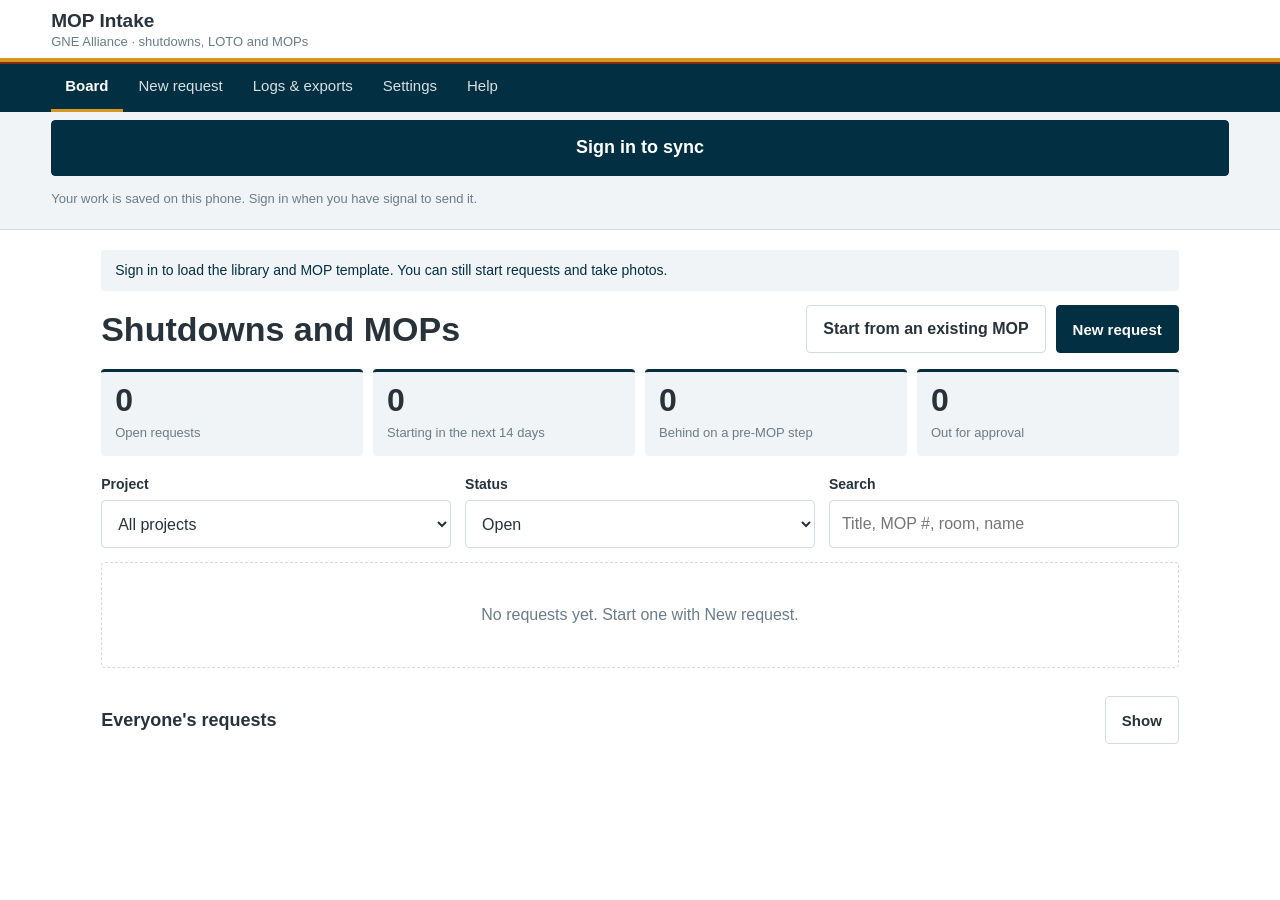
<file: index.html>
<!doctype html>
<html lang="en">
<head>
<meta charset="utf-8">
<meta name="viewport" content="width=device-width,initial-scale=1,viewport-fit=cover">
<meta http-equiv="Content-Security-Policy" content="default-src 'self'; script-src 'self' https://accounts.google.com https://apis.google.com; connect-src 'self' https://www.googleapis.com https://sheets.googleapis.com https://oauth2.googleapis.com https://accounts.google.com https://gne-mop-intake-relay.xl-gne-mop.workers.dev; img-src 'self' blob: data:; frame-src https://accounts.google.com; object-src 'none'; base-uri 'none'; form-action 'none'; worker-src 'self'">
<meta name="theme-color" content="#1F2A44">
<meta name="apple-mobile-web-app-capable" content="yes">
<meta name="apple-mobile-web-app-status-bar-style" content="black-translucent">
<meta name="apple-mobile-web-app-title" content="MOP Intake">
<title>GNE MOP Intake</title>
<link rel="manifest" href="manifest.webmanifest">
<link rel="icon" href="icons/icon-192.png">
<link rel="apple-touch-icon" href="icons/apple-touch-icon.png">
<link rel="stylesheet" href="src/ui/app.css">
<script src="config.js"></script>
<script src="src/vendor-ref/sri.js"></script>
<script src="src/vendor-ref/imp.js"></script>
<script type="module" src="src/main.js"></script>
</head>
<body>
<div id="banners" aria-live="polite"></div>
<header class="top">
  <div class="row"><img class="logo" id="logo" alt="XL Construction" hidden><div class="ttl"><b>MOP Intake</b><span>GNE Alliance · shutdowns, LOTO and MOPs</span></div><div class="who" id="who"></div>
    <span class="hchips"><span class="chip net" id="netchip" hidden>Offline</span><span class="chip" id="waitchip" hidden></span></span></div>
  <div class="rule"></div>
  <nav id="nav"><a href="#board" data-v="board">Board</a><a href="#new" data-v="new">New request</a><a href="#logs" data-v="logs">Logs &amp; exports</a><a href="#settings" data-v="settings">Settings</a><a href="#help" data-v="help">Help</a></nav>
</header>
<div id="syncbar" class="syncbar" aria-live="polite"></div>
<main id="app"><p class="small">Loading…</p></main>
<div id="mk" hidden role="dialog" aria-label="Mark up attachment"><div class="tb" id="mktb"></div><div class="hint" id="mkhint"></div><div class="cv" id="mkcv"><canvas id="mkc"></canvas></div><div class="tb bot" id="mkbar"></div></div>
<noscript>This app needs JavaScript.</noscript>
</body>
</html>
</file>
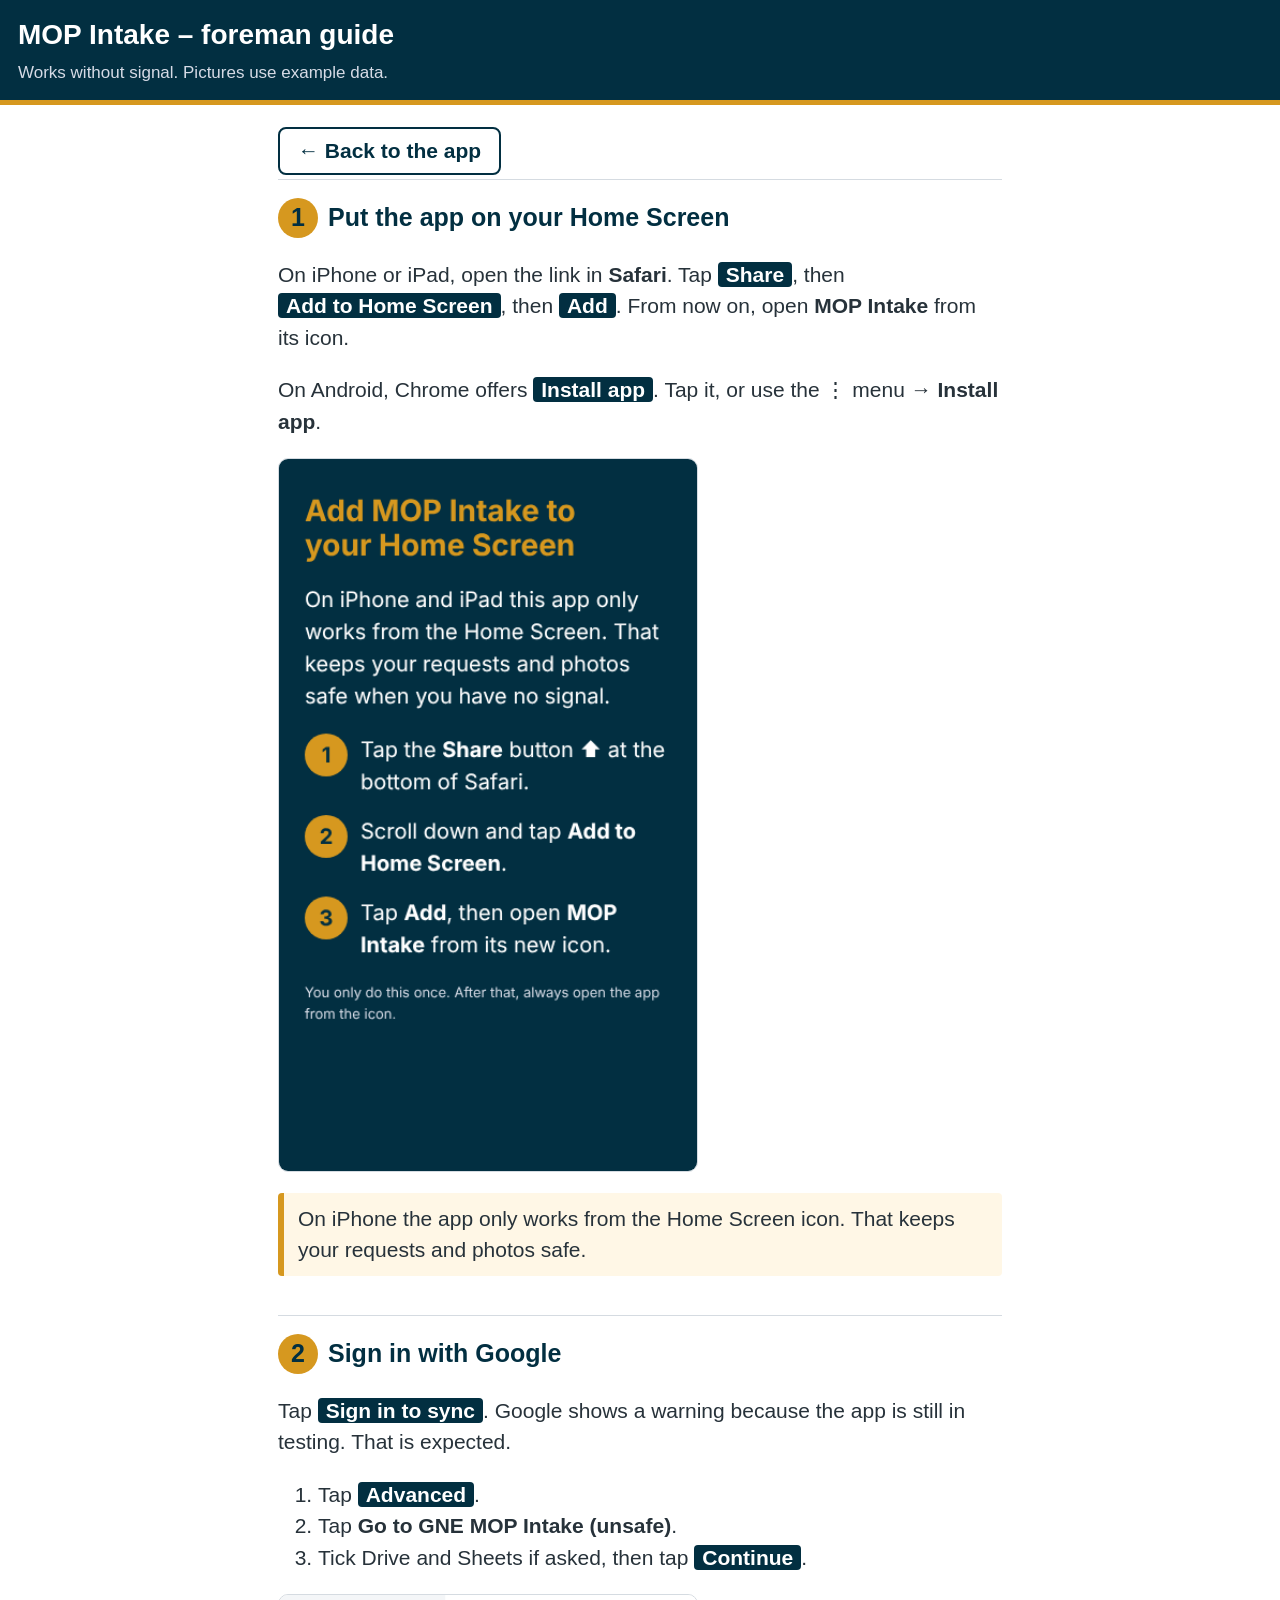
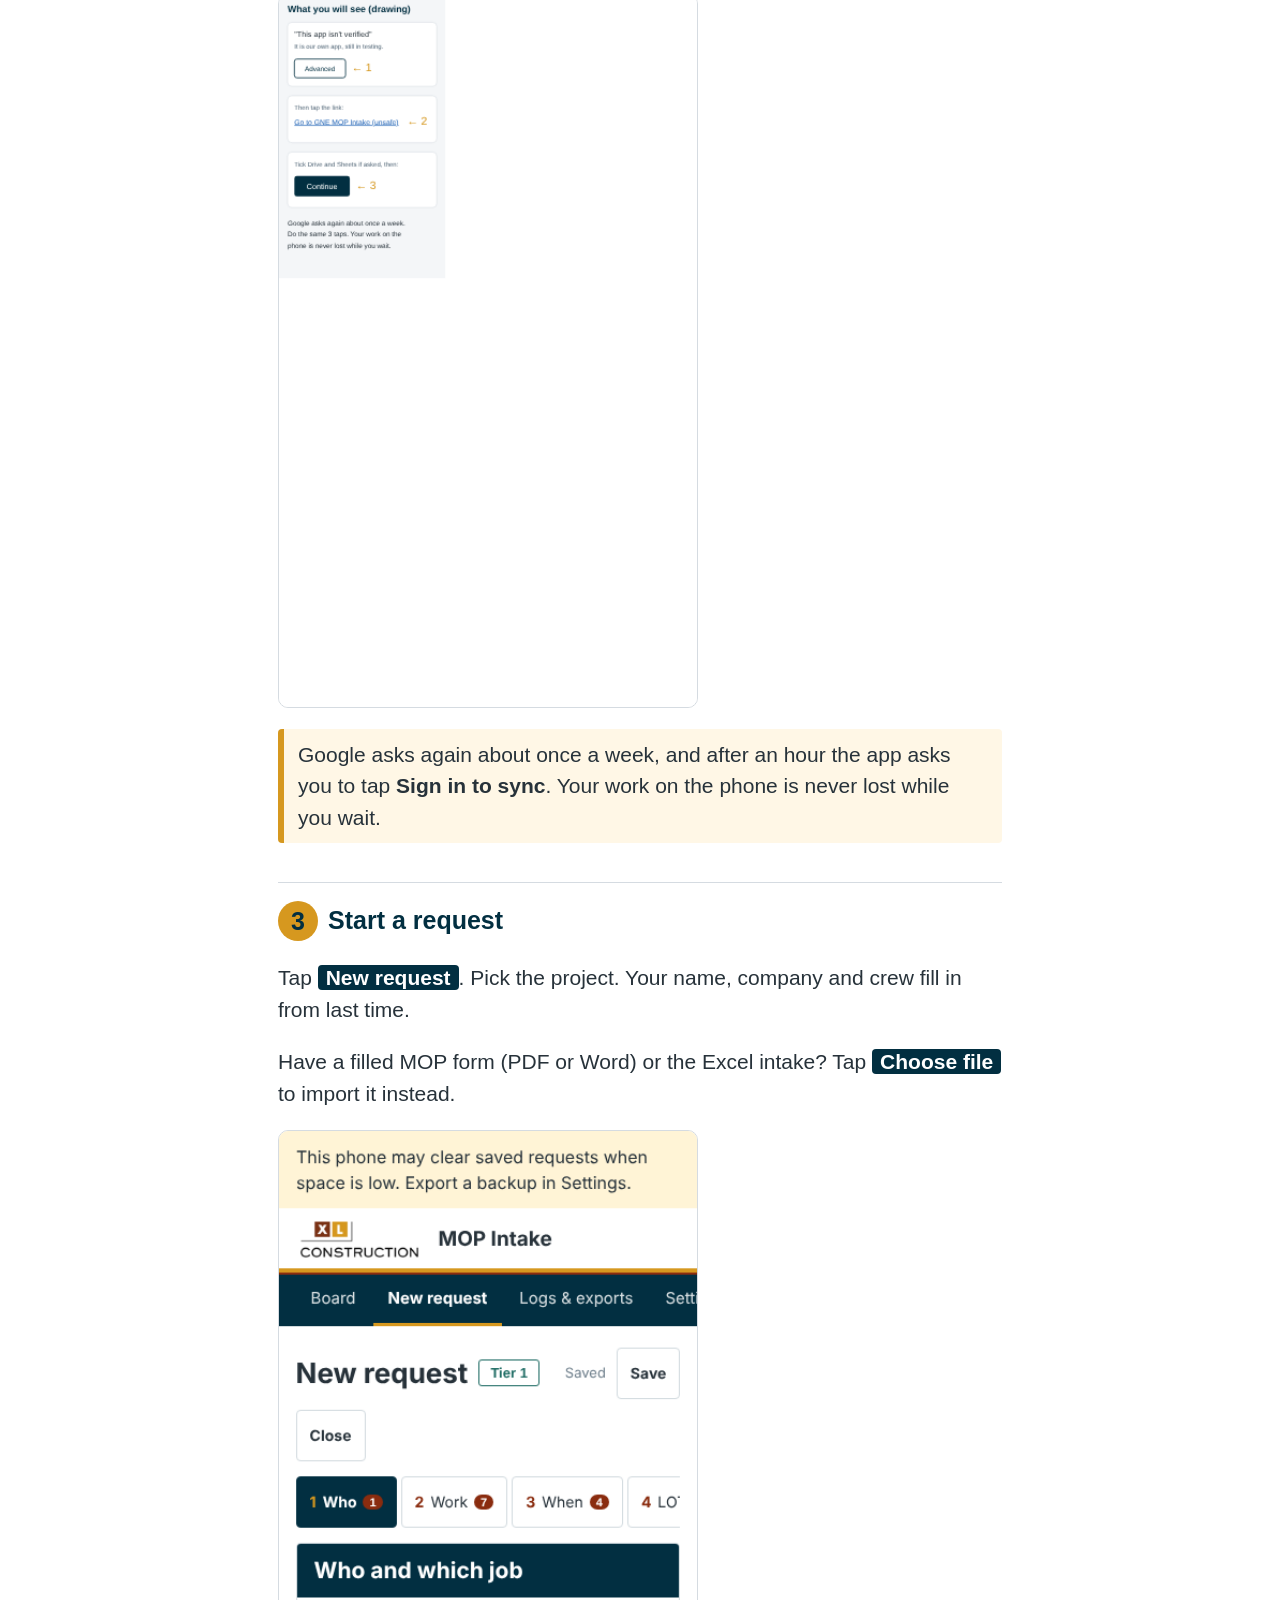
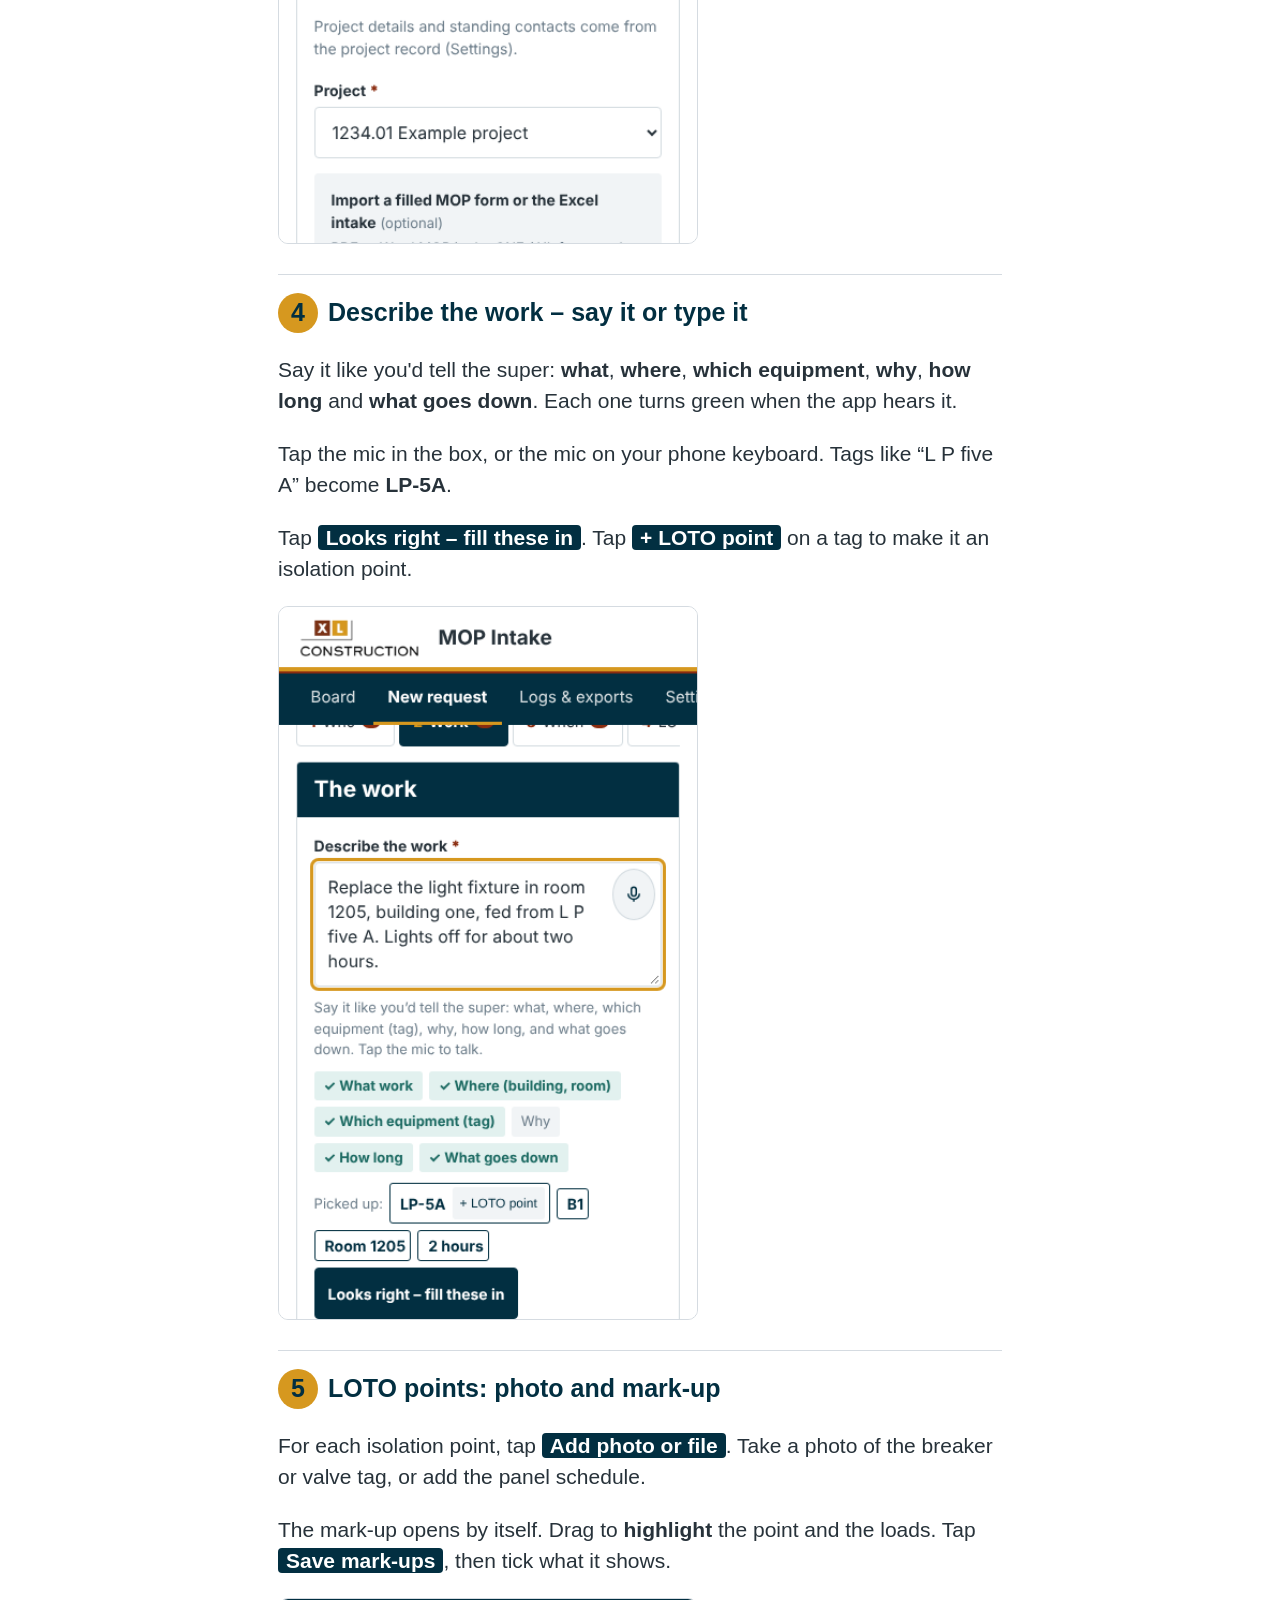
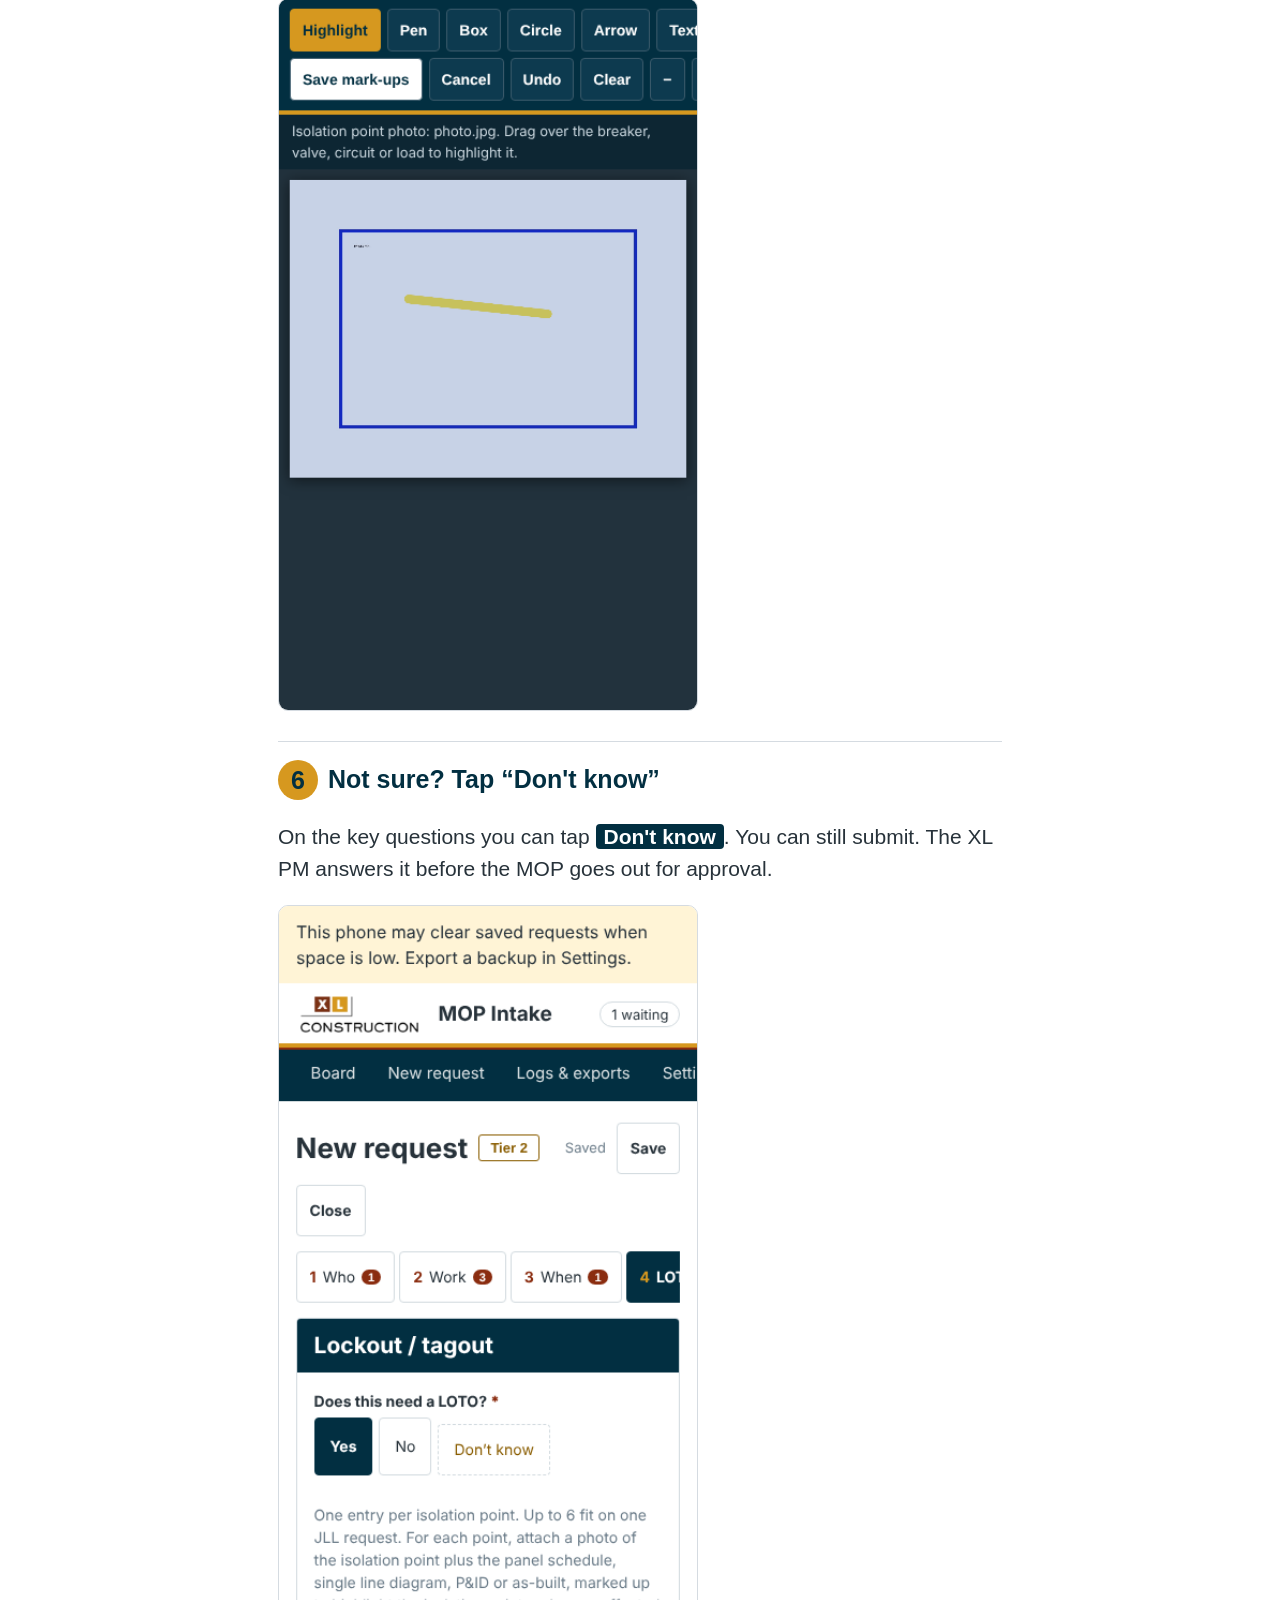
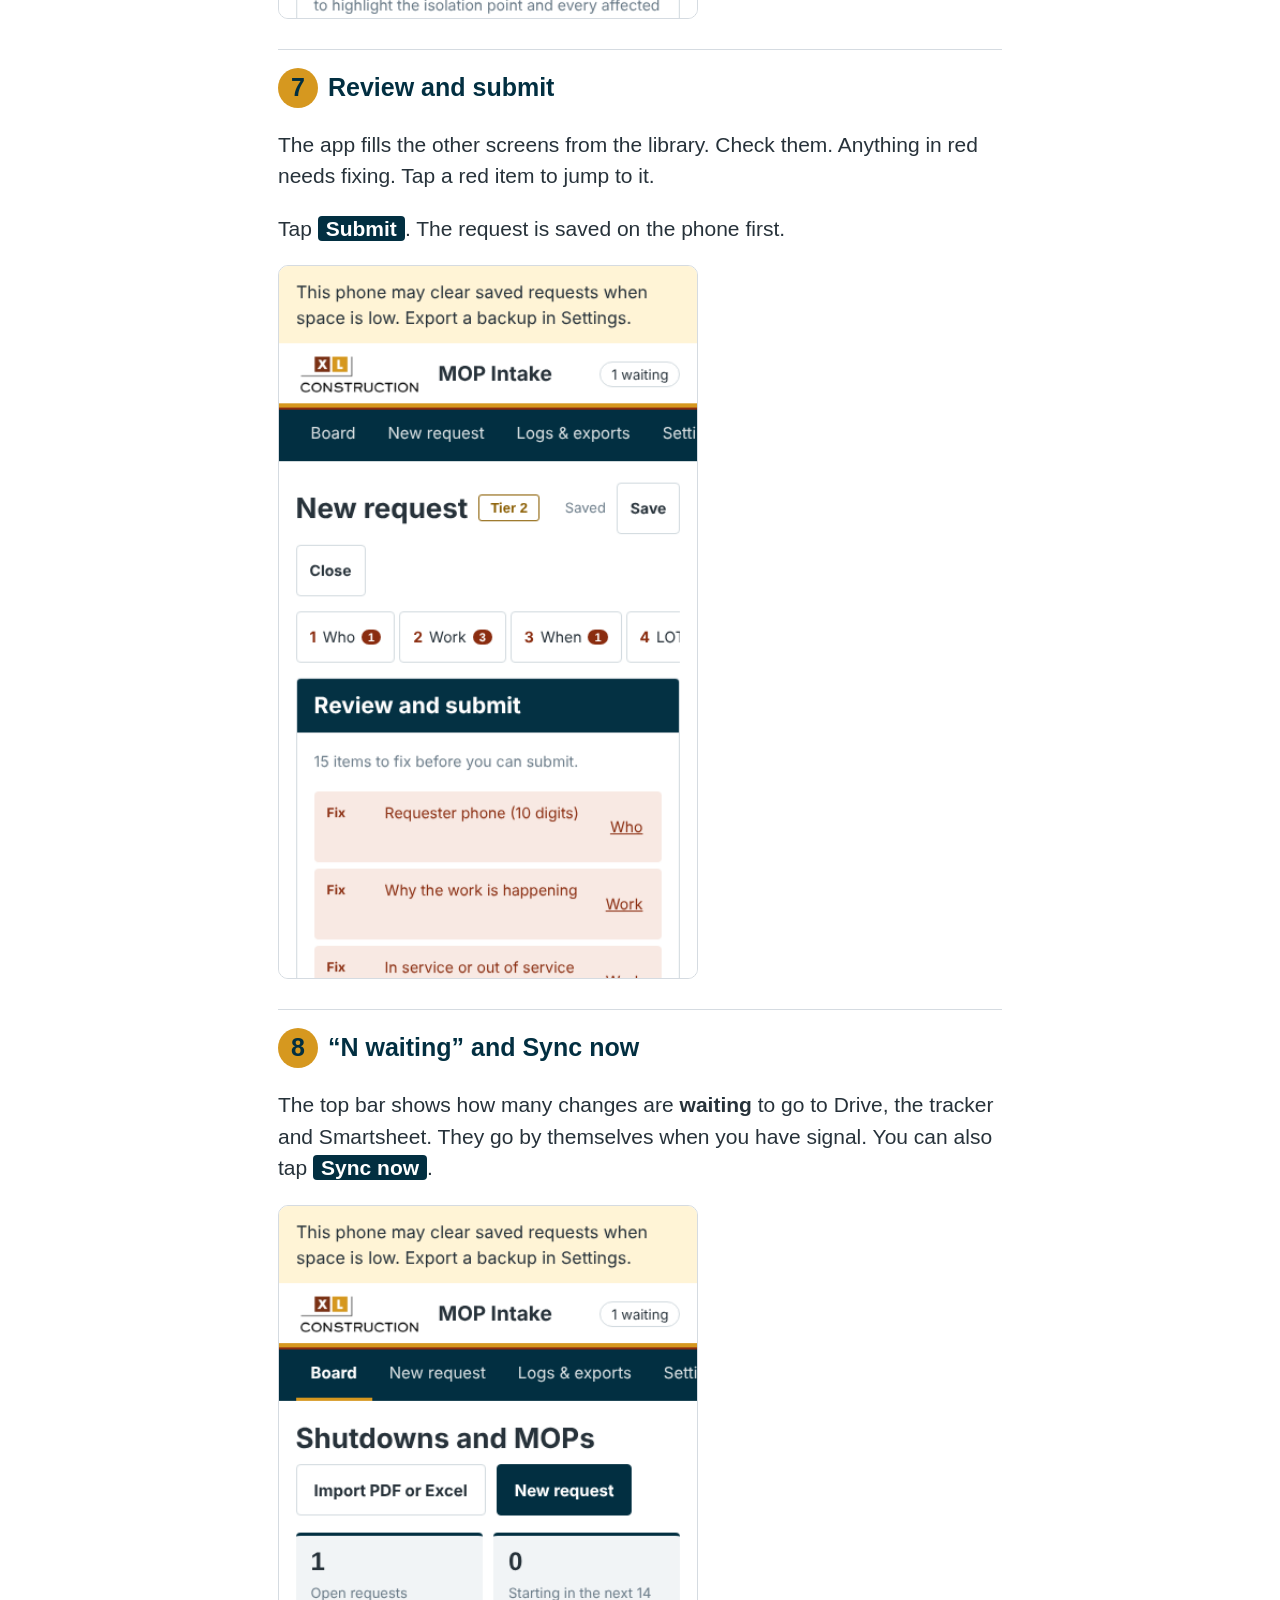
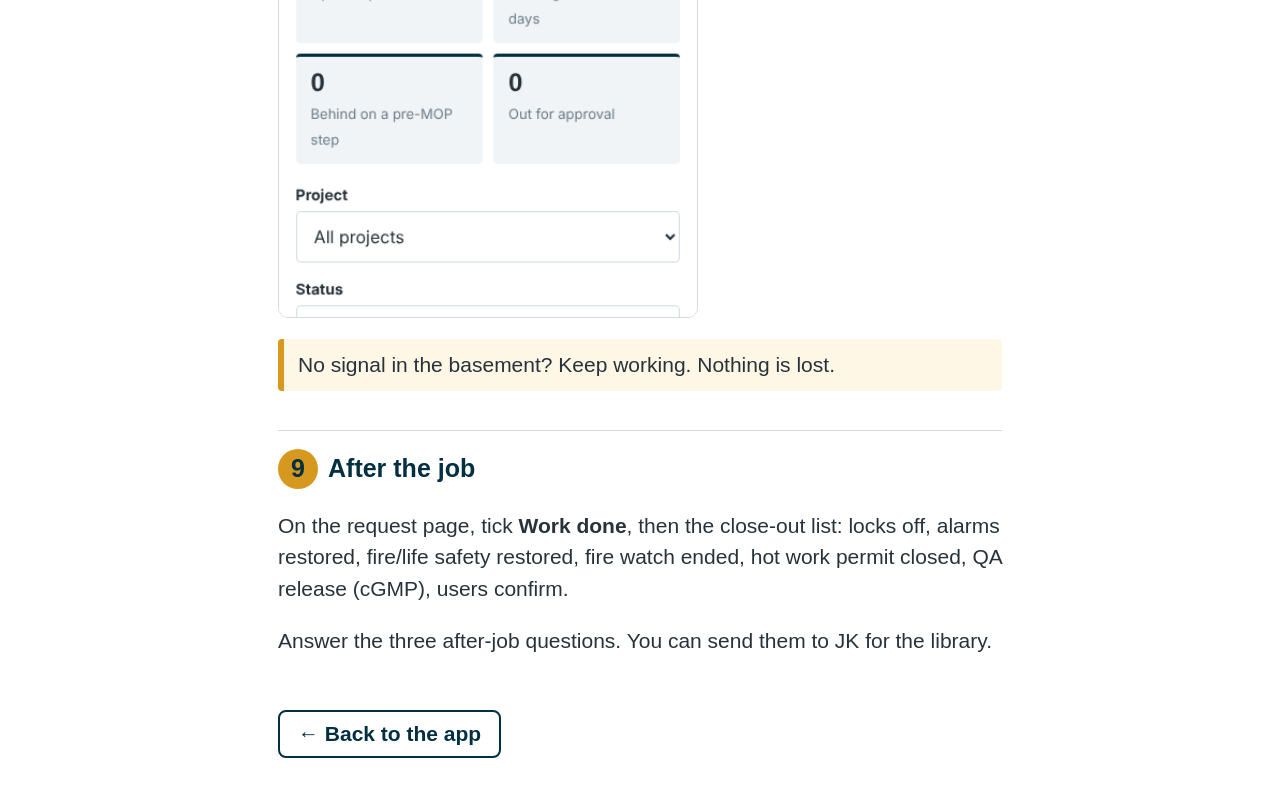
<file: help/index.html>
<!doctype html>
<html lang="en">
<head>
<meta charset="utf-8">
<meta name="viewport" content="width=device-width,initial-scale=1,viewport-fit=cover">
<meta http-equiv="Content-Security-Policy" content="default-src 'self'; img-src 'self'; script-src 'none'">
<title>MOP Intake – Foreman guide</title>
<link rel="stylesheet" href="help.css">
</head>
<body>
<header><h1>MOP Intake – foreman guide</h1><p>Works without signal. Pictures use example data.</p></header>
<main>
<a class="back" href="../">← Back to the app</a>

<section id="install">
<h2><span class="n">1</span>Put the app on your Home Screen</h2>
<p>On iPhone or iPad, open the link in <b>Safari</b>. Tap <b class="tap">Share</b>, then <b class="tap">Add to Home Screen</b>, then <b class="tap">Add</b>. From now on, open <b>MOP Intake</b> from its icon.</p>
<p>On Android, Chrome offers <b class="tap">Install app</b>. Tap it, or use the ⋮ menu → <b>Install app</b>.</p>
<img src="img/01-install.png" alt="The Add to Home Screen screen in the app">
<p class="tip">On iPhone the app only works from the Home Screen icon. That keeps your requests and photos safe.</p>
</section>

<section id="signin">
<h2><span class="n">2</span>Sign in with Google</h2>
<p>Tap <b class="tap">Sign in to sync</b>. Google shows a warning because the app is still in testing. That is expected.</p>
<ol>
<li>Tap <b class="tap">Advanced</b>.</li>
<li>Tap <b>Go to GNE MOP Intake (unsafe)</b>.</li>
<li>Tick Drive and Sheets if asked, then tap <b class="tap">Continue</b>.</li>
</ol>
<img src="img/02-signin.png" alt="Drawing of the three taps on Google's warning screen">
<p class="tip">Google asks again about once a week, and after an hour the app asks you to tap <b>Sign in to sync</b>. Your work on the phone is never lost while you wait.</p>
</section>

<section id="new">
<h2><span class="n">3</span>Start a request</h2>
<p>Tap <b class="tap">New request</b>. Pick the project. Your name, company and crew fill in from last time.</p>
<p>Have a filled MOP form (PDF or Word) or the Excel intake? Tap <b class="tap">Choose file</b> to import it instead.</p>
<img src="img/03-new.png" alt="The first screen of a new request">
</section>

<section id="describe">
<h2><span class="n">4</span>Describe the work – say it or type it</h2>
<p>Say it like you'd tell the super: <b>what</b>, <b>where</b>, <b>which equipment</b>, <b>why</b>, <b>how long</b> and <b>what goes down</b>. Each one turns green when the app hears it.</p>
<p>Tap the mic in the box, or the mic on your phone keyboard. Tags like “L P five A” become <b>LP-5A</b>.</p>
<p>Tap <b class="tap">Looks right – fill these in</b>. Tap <b class="tap">+ LOTO point</b> on a tag to make it an isolation point.</p>
<img src="img/04-describe.png" alt="The work description with the green prompts and picked-up tags">
</section>

<section id="loto">
<h2><span class="n">5</span>LOTO points: photo and mark-up</h2>
<p>For each isolation point, tap <b class="tap">Add photo or file</b>. Take a photo of the breaker or valve tag, or add the panel schedule.</p>
<p>The mark-up opens by itself. Drag to <b>highlight</b> the point and the loads. Tap <b class="tap">Save mark-ups</b>, then tick what it shows.</p>
<img src="img/05-markup.png" alt="Marking up a photo of an isolation point">
</section>

<section id="dontknow">
<h2><span class="n">6</span>Not sure? Tap “Don't know”</h2>
<p>On the key questions you can tap <b class="tap">Don't know</b>. You can still submit. The XL PM answers it before the MOP goes out for approval.</p>
<img src="img/06-dontknow.png" alt="A question with the Don't know button">
</section>

<section id="submit">
<h2><span class="n">7</span>Review and submit</h2>
<p>The app fills the other screens from the library. Check them. Anything in red needs fixing. Tap a red item to jump to it.</p>
<p>Tap <b class="tap">Submit</b>. The request is saved on the phone first.</p>
<img src="img/07-review.png" alt="The Review and submit screen">
</section>

<section id="sync">
<h2><span class="n">8</span>“N waiting” and Sync now</h2>
<p>The top bar shows how many changes are <b>waiting</b> to go to Drive, the tracker and Smartsheet. They go by themselves when you have signal. You can also tap <b class="tap">Sync now</b>.</p>
<img src="img/08-waiting.png" alt="The board with 1 waiting in the top bar">
<p class="tip">No signal in the basement? Keep working. Nothing is lost.</p>
</section>

<section id="after">
<h2><span class="n">9</span>After the job</h2>
<p>On the request page, tick <b>Work done</b>, then the close-out list: locks off, alarms restored, fire/life safety restored, fire watch ended, hot work permit closed, QA release (cGMP), users confirm.</p>
<p>Answer the three after-job questions. You can send them to JK for the library.</p>
</section>

<a class="back" href="../">← Back to the app</a>
</main>
</body>
</html>
</file>
<file: src/ui/app.css>
/* Ported from reference/rebuild-4/index.html:7-135 (XL Construction style), plus the PWA shell additions below. */
/* VOICE: XL Construction field tool — plain, exact, a foreman on a phone and a PM at a desk.
   IDEA: the company template sheet — logo top left, gold-and-brick rule, navy section bands, numbered hold points.
   PICTURE: the live request itself — stepper, rule checks, marked-up isolation points.
   COLOUR and TYPE: XL company style — Navy 022F41 bands, Brick Red 8A2C0F IDs and holds, logo Gold D6981F, Cool Gray 4F6475 body, title 27323A; Trebuchet MS.
   LAYOUT: one calm column for intake; board and logs as dense rows; stacks on phones. */
:root{color-scheme:light dark;--bg:light-dark(#ffffff,#0b1820);--ink:light-dark(#27323A,#e6ecef);--body:light-dark(#4F6475,#b9c6ce);--mut:light-dark(#6b7c89,#8fa0ab);--zone:light-dark(#f1f4f6,#132632);--line:light-dark(#d3dbe0,#24394a);
 --navy:#022F41;--navyb:light-dark(#022F41,#0f5a78);--navyi:light-dark(#022F41,#8cc3d9);--brick:light-dark(#8A2C0F,#ff8a63);--brickz:light-dark(#f8e9e3,#3a1a10);--gold:#D6981F;--goldi:light-dark(#8a5d00,#f0c060);--goldz:light-dark(#fbf1dc,#33280f);--teal:light-dark(#1d6b63,#6fd1c2);--tealz:light-dark(#e2f1ef,#0f2b28)}
:root{--sat:env(safe-area-inset-top,0px);--sab:env(safe-area-inset-bottom,0px);--sal:env(safe-area-inset-left,0px);--sar:env(safe-area-inset-right,0px)}
:root[data-theme=light]{color-scheme:light}:root[data-theme=dark]{color-scheme:dark}
*{box-sizing:border-box;min-width:0}
body{margin:0;background:var(--bg);color:var(--body);font:16px/1.5 "Trebuchet MS","Segoe UI",Helvetica,Arial,sans-serif;overflow-x:clip}
h1,h2,h3{font-family:"Trebuchet MS","Segoe UI",Helvetica,Arial,sans-serif;font-weight:700;line-height:1.15;margin:0;color:var(--ink);text-wrap:balance}
h1{font-size:clamp(26px,4vw,34px)}h2{font-size:21px}h3{font-size:17px;margin:18px 0 8px}
a{color:var(--navyi)}
.top{position:sticky;top:0;z-index:5;background:var(--bg);padding-top:var(--sat)}
#banners:not(:empty){padding-top:var(--sat)}
body{padding-left:var(--sal);padding-right:var(--sar)}
.top .row{display:flex;align-items:center;gap:14px;padding:10px max(4vw,14px) 8px}
.top .logo{height:38px;width:auto;flex:none;background:#fff;border-radius:3px;padding:2px 4px}
.top .ttl{flex:1;line-height:1.15}.top .ttl b{display:block;color:var(--ink);font-size:19px}.top .ttl span{font-size:13px;color:var(--mut)}
.top .who{font-size:13px;color:var(--mut);text-align:right}
.rule{height:6px;background:linear-gradient(var(--gold) 0 4px,#8A2C0F 4px 6px)}
nav{display:flex;gap:2px;overflow-x:auto;background:var(--navy);padding:0 max(4vw,14px)}
nav a{color:#fff;text-decoration:none;padding:11px 14px;font-size:15px;opacity:.85;flex:none;border-bottom:3px solid transparent}
nav a.on{opacity:1;font-weight:700;border-bottom-color:var(--gold)}
main{max-width:1180px;margin:0 auto;padding:20px max(4vw,14px) calc(60px + var(--sab))}
.note{background:var(--goldz);color:var(--goldi);padding:10px 14px;border-radius:4px;margin-bottom:14px;font-size:14px}
.note.info{background:var(--zone);color:var(--navyi)}.note.ok{background:var(--tealz);color:var(--teal)}.note.err{background:var(--brickz);color:var(--brick)}
.btn{font:700 15px "Trebuchet MS","Segoe UI",sans-serif;min-height:44px;padding:0 16px;border-radius:4px;border:1px solid var(--line);background:var(--bg);color:var(--ink);cursor:pointer;display:inline-flex;align-items:center;gap:8px;text-decoration:none}
.btn.pri{background:var(--navyb);border-color:var(--navyb);color:#fff}
.btn.red{color:var(--brick);border-color:var(--brick)}
.btn.sm{min-height:36px;padding:0 12px;font-size:14px}
.btn:disabled{opacity:.45;cursor:default}
.btn:focus-visible,input:focus-visible,select:focus-visible,textarea:focus-visible,a:focus-visible,.seg button:focus-visible,.chip:focus-visible{outline:3px solid var(--gold);outline-offset:1px}
.bar{display:flex;gap:10px;flex-wrap:wrap;align-items:center}
.sp{flex:1}
.f{display:block;margin:0 0 14px}
.f>span{display:block;font-size:14px;font-weight:700;color:var(--ink);margin-bottom:5px}
.f small{display:block;color:var(--mut);font-size:13px;margin-top:4px}
.rq{color:var(--brick)}
input,select,textarea{width:100%;font:16px "Trebuchet MS","Segoe UI",sans-serif;padding:11px 12px;border:1px solid var(--line);border-radius:4px;background:var(--bg);color:var(--ink);min-height:44px}
textarea{resize:vertical;line-height:1.45}
.ta{position:relative}.ta textarea{padding-right:52px}
.mic{position:absolute;right:6px;top:6px;width:40px;height:40px;border-radius:50%;border:1px solid var(--line);background:var(--zone);color:var(--navyi);cursor:pointer;display:grid;place-items:center}
.mic.live{background:var(--brick);color:#fff;border-color:var(--brick)}
.g2{display:grid;grid-template-columns:repeat(2,minmax(0,1fr));gap:0 14px}
.g3{display:grid;grid-template-columns:repeat(3,minmax(0,1fr));gap:0 14px}
.g4{display:grid;grid-template-columns:repeat(4,minmax(0,1fr));gap:0 10px}
.ck{display:flex;gap:10px;align-items:flex-start;padding:8px 0;cursor:pointer;color:var(--ink)}
.ck input{width:22px;height:22px;min-height:0;flex:none;margin-top:1px;accent-color:var(--navy)}
.seg{display:inline-flex;flex-wrap:wrap;gap:6px;margin-bottom:12px}
.seg button,.chip{border:1px solid var(--line);border-radius:4px;padding:8px 14px;font:400 14px "Trebuchet MS","Segoe UI",sans-serif;cursor:pointer;background:var(--bg);color:var(--ink);min-height:40px}
.seg button.on,.chip.on{background:var(--navyb);border-color:var(--navyb);color:#fff;font-weight:700}
.chips{display:flex;flex-wrap:wrap;gap:8px;margin-bottom:10px}
.steps{display:flex;gap:4px;overflow-x:auto;padding:4px 0 14px}
.steps button{flex:none;border:1px solid var(--line);background:var(--bg);color:var(--ink);border-radius:4px;padding:8px 12px;font:400 14px "Trebuchet MS","Segoe UI",sans-serif;cursor:pointer;min-height:40px;display:flex;gap:6px;align-items:center}
.steps button.on{background:var(--navyb);color:#fff;border-color:var(--navyb);font-weight:700}
.steps .n{font-weight:700;color:var(--brick)}.steps button.on .n{color:var(--gold)}
.cnt{background:var(--brick);color:#fff;border-radius:999px;font:700 11px "Trebuchet MS",sans-serif;padding:1px 6px}
.sheet{--pad:clamp(16px,3vw,28px);border:1px solid var(--line);border-radius:4px;max-width:800px;padding:0 var(--pad) var(--pad);overflow:hidden}
.sheet>h2:first-child{background:var(--navy);color:#fff;margin:0 calc(var(--pad)*-1) 16px;padding:13px var(--pad)}
.sub{color:var(--mut);font-size:14px;margin:0 0 18px}
.zone{background:var(--zone);border-radius:4px;padding:14px 16px;margin:0 0 14px;font-size:14px}
.pt{border:1px solid var(--line);border-radius:4px;padding:14px;margin-bottom:12px}
.pt .hd{display:flex;align-items:center;gap:8px;margin-bottom:10px;font-weight:700;color:var(--ink);flex-wrap:wrap}
.pt.on{border-color:var(--navyi);box-shadow:inset 3px 0 0 var(--navyi)}
.id{color:var(--brick);font-weight:700}
.msgs{list-style:none;padding:0;margin:0 0 16px}
.msgs li{padding:9px 12px;border-radius:4px;margin-bottom:6px;font-size:14px;display:flex;gap:10px;align-items:flex-start}
.msgs .err{background:var(--brickz);color:var(--brick)}.msgs .warn{background:var(--goldz);color:var(--goldi)}.msgs .info{background:var(--zone);color:var(--navyi)}
.msgs li b{flex:none;font-size:12px;padding-top:2px;min-width:44px}.msgs li span{flex:1}
.msgs button{flex:none;border:0;background:none;color:inherit;text-decoration:underline;cursor:pointer;font:inherit}
.wnav{display:flex;gap:10px;flex-wrap:wrap;margin-top:20px;border-top:1px solid var(--line);padding-top:16px}
.stats{display:grid;grid-template-columns:repeat(4,minmax(0,1fr));gap:10px;margin:16px 0 18px}
.stat{background:var(--zone);border-radius:4px;padding:12px 14px;border-top:3px solid var(--navyb)}
.stat b{display:block;font:700 clamp(24px,4vw,32px)/1 "Trebuchet MS",sans-serif;color:var(--ink);margin-bottom:4px}
.stat span{font-size:13px;color:var(--mut)}.stat.alert{border-top-color:#8A2C0F}.stat.alert b{color:var(--brick)}
.card{display:grid;grid-template-columns:96px minmax(0,1fr) auto;gap:4px 14px;padding:14px 4px;border-top:1px solid var(--line);text-decoration:none;color:inherit}
.card:hover{background:var(--zone)}
.card .d{font:700 19px/1.1 "Trebuchet MS",sans-serif;color:var(--ink);white-space:nowrap}.card .d small{display:block;font-weight:400;font-size:13px;color:var(--mut)}
.card .t{font-weight:700;color:var(--ink)}.card .m{font-size:13px;color:var(--mut)}
.pill{display:inline-block;font-size:12px;font-weight:700;padding:3px 9px;border-radius:3px;background:var(--zone);color:var(--navyi);white-space:nowrap}
.pill.red{background:var(--brickz);color:var(--brick)}.pill.amb{background:var(--goldz);color:var(--goldi)}.pill.ok{background:var(--tealz);color:var(--teal)}
.flags{display:flex;gap:5px;flex-wrap:wrap;margin-top:5px}
table{border-collapse:collapse;width:100%;font-size:14px}
th,td{text-align:left;padding:8px 10px;border-bottom:1px solid var(--line);vertical-align:top}
th{font-weight:700;background:var(--navy);color:#fff;white-space:nowrap}
td{white-space:pre-line;color:var(--ink)}
.cols{display:grid;grid-template-columns:minmax(0,1.4fr) minmax(0,1fr);gap:22px;align-items:start}
.box{border:1px solid var(--line);border-radius:4px;margin-bottom:16px;overflow:hidden;padding:0 16px 14px}
.box>h3:first-child{margin:0 -16px 12px;background:var(--navy);color:#fff;padding:9px 16px;font-size:16px}
.ladder{list-style:none;margin:0;padding:0}
.ladder li{display:grid;grid-template-columns:70px minmax(0,1fr) auto;gap:10px;padding:8px 0;border-bottom:1px dashed var(--line);align-items:center;font-size:14px;color:var(--ink)}
.ladder .dd{font-weight:700;white-space:nowrap}
.ladder input{min-height:36px;padding:5px 8px;font-size:14px;width:150px}
.flow{display:flex;gap:4px;flex-wrap:wrap;margin:12px 0}
.flow span{font-size:12px;padding:4px 8px;border-radius:3px;background:var(--zone);color:var(--mut)}
.flow span.done{background:var(--navy);color:#fff}.flow span.cur{outline:2px solid var(--gold);color:var(--ink);font-weight:700}
.sig{display:grid;grid-template-columns:minmax(0,1fr) auto;gap:8px;align-items:center;padding:8px 0;border-bottom:1px solid var(--line);font-size:14px;color:var(--ink)}
.sig small{display:block;color:var(--mut)}
.thumbs{display:grid;grid-template-columns:repeat(auto-fill,minmax(130px,1fr));gap:10px}
.thumbs figure{margin:0;border:1px solid var(--line);border-radius:4px;overflow:hidden;font-size:12px;color:var(--ink)}
.thumbs img,.thumbs .ph{width:100%;height:96px;object-fit:cover;display:grid;place-items:center;background:var(--zone);color:var(--mut);font-weight:700}
.thumbs figcaption{padding:6px 7px;overflow-wrap:anywhere;display:grid;gap:4px}
.thumbs select{min-height:34px;padding:4px;font-size:13px}
.thumbs .chip{min-height:32px;padding:4px 8px;font-size:12px}
.tabs{display:flex;gap:6px;flex-wrap:wrap;margin:14px 0}
dl.kv{display:grid;grid-template-columns:9em minmax(0,1fr);gap:4px 12px;margin:0;font-size:14px}
dl.kv dt{color:var(--mut)}dl.kv dd{margin:0;overflow-wrap:anywhere;white-space:pre-line;color:var(--ink)}
.empty{padding:40px 20px;text-align:center;color:var(--mut);border:1px dashed var(--line);border-radius:4px}
.small{font-size:13px;color:var(--mut)}
.scroll{overflow-x:auto}
pre.pk{white-space:pre-wrap;background:var(--zone);padding:12px;border-radius:4px;font-size:13px;max-height:320px;overflow:auto;color:var(--ink)}
.toast{position:fixed;left:50%;bottom:20px;transform:translateX(-50%);background:var(--navy);color:#fff;padding:10px 16px;border-radius:4px;font-size:14px;z-index:30;max-width:90vw}
/* mark-up editor */
/* Mark-up editor. Full screen, kept inside the safe area: the app draws under the iPhone status bar
   (black-translucent + viewport-fit=cover), and iOS takes taps in that strip, so nothing tappable may sit there. */
#mk{position:fixed;inset:0;z-index:20;background:#0b1820;display:flex;flex-direction:column;height:100dvh}
#mk[hidden]{display:none}
#mk .tb{background:var(--navy);padding:8px calc(10px + var(--sar)) 8px calc(10px + var(--sal));display:grid;gap:8px}
#mk #mktb{padding-top:calc(8px + var(--sat));border-bottom:4px solid var(--gold)}
#mk .tb.bot{border-top:4px solid var(--gold);padding-bottom:calc(8px + var(--sab))}
#mk .tools{display:grid;grid-template-columns:repeat(auto-fit,minmax(78px,1fr));gap:6px}
#mk .edit{display:grid;grid-template-columns:repeat(4,minmax(0,1fr));gap:6px}
#mk .go{display:grid;grid-template-columns:minmax(0,1fr) minmax(0,2fr);gap:6px}
#mk .tr{display:flex;gap:6px}
#mk .tb button,#mk .tb select{min-height:48px;border-radius:6px;border:1px solid #3b5a6b;background:#0d3a4f;color:#fff;font:700 16px "Trebuchet MS",sans-serif;padding:0 8px;cursor:pointer;touch-action:manipulation}
#mk .tb button[aria-label]{font-size:24px;line-height:1}
#mk .tb button.on{background:var(--gold);border-color:var(--gold);color:#022F41}
#mk .tb button.save{background:#fff;color:#022F41;font-size:18px}
#mk .tb button:disabled{opacity:.6}
#mk .tb input{flex:1;min-height:48px;padding:6px 10px;font-size:16px;border-radius:6px;border:0}
#mk .tb .lab{color:#c9d6de;font-size:13px}
#mk .cv{flex:1;min-height:0;overflow:auto;background:#22323d;padding:10px calc(10px + var(--sar)) 10px calc(10px + var(--sal))}
#mk canvas{display:block;margin:0 auto;background:#fff;touch-action:none;box-shadow:0 2px 12px #0008}
#mk .hint{color:#c9d6de;font-size:15px;padding:6px calc(12px + var(--sar)) 6px calc(12px + var(--sal));background:#0d2633}
/* Landscape phone: little height, so tools go down the left side and the actions down the right. */
@media (orientation:landscape) and (max-height:500px){
 #mk{display:grid;grid-template-columns:calc(196px + var(--sal)) minmax(0,1fr) calc(196px + var(--sar));grid-template-rows:auto minmax(0,1fr)}
 #mk .tb button,#mk .tb select{font-size:15px;padding:0 4px}
 #mk #mktb{grid-column:1;grid-row:1/3;align-content:start;overflow-y:auto;border-bottom:0;border-right:4px solid var(--gold);padding:calc(8px + var(--sat)) 8px calc(8px + var(--sab)) calc(8px + var(--sal))}
 #mk .tools{grid-template-columns:repeat(2,minmax(0,1fr))}
 #mk .hint{grid-column:2;grid-row:1;font-size:13px;padding:calc(4px + var(--sat)) 10px 4px;white-space:nowrap;overflow:hidden;text-overflow:ellipsis}
 #mk .cv{grid-column:2;grid-row:2;padding:8px 8px calc(8px + var(--sab))}
 #mk .tb.bot{grid-column:3;grid-row:1/3;align-content:start;overflow-y:auto;border-top:0;border-left:4px solid var(--gold);padding:calc(8px + var(--sat)) calc(8px + var(--sar)) calc(8px + var(--sab)) 8px}
 #mk .edit{grid-template-columns:repeat(2,minmax(0,1fr))}
 #mk .go{grid-template-columns:minmax(0,1fr);order:-1}
}
@media(max-width:860px){.cols{grid-template-columns:minmax(0,1fr)}}
@media(max-width:600px){.top .ttl span,.top .who{display:none}.g2,.g3{grid-template-columns:minmax(0,1fr)}.g4{grid-template-columns:repeat(2,minmax(0,1fr))}.stats{grid-template-columns:repeat(2,minmax(0,1fr))}.card{grid-template-columns:74px minmax(0,1fr)}.card .r{grid-column:2}table{font-size:13px}.stack thead{display:none}.stack tr{display:grid;padding-block:10px;border-bottom:1px solid var(--line)}.stack td{display:flow-root;border:0;padding:3px 0;padding-inline-start:8em;text-align:start}.stack td::before{content:attr(data-l);float:inline-start;width:7.5em;margin-inline-start:-8em;color:var(--mut);white-space:normal}.stack td:empty{display:none}dl.kv{grid-template-columns:7em minmax(0,1fr)}}
@media(prefers-reduced-motion:no-preference){.sheet{animation:in .18s ease-out}@keyframes in{from{opacity:0;transform:translateY(6px)}}}

/* ---------- Rebuild 5 additions (reference/rebuild-5/index.html <style>) ---------- */
/* pilot additions 11/25/26 */
body.big .seg button,body.big .chip{min-height:48px;font-size:16px;padding:10px 16px}body.big .btn{min-height:48px}body.big .btn.sm{min-height:48px}
.seg button.dk,.chip.dk{border-style:dashed;color:var(--goldi)}.seg button.dk.on,.chip.dk.on{background:var(--goldz);border-color:var(--gold);color:var(--goldi);font-weight:700}
.tier{display:inline-block;font:700 13px "Trebuchet MS",sans-serif;padding:4px 10px;border-radius:3px;border:1px solid currentColor}
.tier.t1{color:var(--teal)}.tier.t2{color:var(--goldi)}.tier.t3{color:var(--brick)}
.dguide{display:flex;flex-wrap:wrap;gap:6px;margin:-4px 0 10px;font-size:13px}.dguide span{padding:4px 9px;border-radius:3px;background:var(--zone);color:var(--mut)}.dguide span.on{background:var(--tealz);color:var(--teal);font-weight:700}.dguide span.on::before{content:"✓ "}
.tags{display:flex;flex-wrap:wrap;gap:6px;align-items:center;margin:0 0 12px}.tag{display:inline-flex;gap:6px;align-items:center;border:1px solid var(--navyi);color:var(--navyi);border-radius:3px;padding:3px 4px 3px 9px;font-size:14px;font-weight:700}.tag button{border:0;background:var(--zone);color:var(--navyi);font:400 12px "Trebuchet MS",sans-serif;padding:4px 7px;border-radius:3px;cursor:pointer;min-height:30px}
.qz{border-left:4px solid var(--gold);background:var(--goldz);border-radius:4px;padding:12px 14px;margin:0 0 14px}.qz>b{color:var(--ink)}
.help ol{padding-left:22px}.help li{margin-bottom:8px;color:var(--ink)}.help h3{margin-top:22px}
@media print{.top,nav,.wnav,.noprint{display:none!important}main{padding:0}}

/* ---------- PWA shell additions (phase 2/3) ---------- */
.chip.net { color: var(--goldi); border-color: currentColor; }
.hchips { display: flex; gap: 6px; align-items: center; margin-left: auto; }
.hchips .chip { min-height: 0; padding: 3px 10px; font-size: 13px; border-radius: 99px; cursor: default; }
.banner { display: block; width: 100%; border: 0; text-align: left; font: inherit; padding: 12px 16px; min-height: 48px; background: var(--zone); color: var(--ink); }
.banner.warn { background: var(--goldz); color: var(--goldi); } button.banner { cursor: pointer; font-weight: 700; background: var(--gold, #D6981F); color: var(--navy, #022F41); }
.toast { bottom: calc(20px + env(safe-area-inset-bottom)); z-index: 50; }
.gate { min-height: 100vh; padding: calc(32px + env(safe-area-inset-top)) 24px 32px; background: #022F41; color: #fff; font-size: 20px; }
.gate h1 { font-size: 28px; color: #D6981F; } .gate .small { color: #d6dbe6; }
.gate-steps { list-style: none; padding: 0; display: grid; gap: 16px; } .gate-steps li { display: flex; gap: 12px; align-items: flex-start; }
.gate-n { flex: none; width: 40px; height: 40px; border-radius: 50%; background: #D6981F; color: #022F41; font-weight: 700; display: inline-flex; align-items: center; justify-content: center; }
main:has(.gate) { padding: 0; max-width: none; }
.stages { list-style: none; padding: 0; margin: 12px 0; display: grid; grid-template-columns: repeat(9, minmax(0, 1fr)); gap: 3px; counter-reset: st; }
.stages li { font-size: 11px; line-height: 1.2; padding: 6px 3px 4px; border-top: 5px solid var(--line); color: var(--mut); }
.stages li.done { border-top-color: var(--navyb); } .stages li.cur { border-top-color: var(--gold); color: var(--ink); font-weight: 700; }
@media (max-width: 600px) { .stages li span { display: none; } .stages li.cur span { display: inline; } .stages { grid-template-columns: repeat(9, minmax(0, 1fr)); } }
.stageform { border: 2px solid var(--gold); border-radius: 8px; padding: 12px 14px; margin: 0 0 18px; background: var(--goldz); color: var(--ink); }
.stageform legend { font-weight: 700; padding: 0 6px; color: var(--ink); }
.copyrows { display: grid; gap: 0; margin: 8px 0; }
.copyrow { display: flex; gap: 8px; align-items: center; justify-content: space-between; border-bottom: 1px solid var(--line); padding: 6px 0; color: var(--ink); }
.copyrow .btn { flex: none; }
.plain { padding-left: 18px; }
details.rec { margin-top: 6px; } details.rec input { margin: 4px 0; }
.btn, button, select, input, textarea { min-height: 48px; }
.btn.sm, .seg button, .chip, .steps button { min-height: 48px; }
/* Utility classes generated from the Rebuild 4 inline style="" attributes (the CSP blocks inline styles). */
.u-0fd874 { max-width:420px; }
.u-116966 { margin:0; }
.u-1b0f49 { margin-top:16px; }
.u-3a361f { margin:10px 0 2px; }
.u-408cb5 { margin-top:6px;white-space:normal; }
.u-49a50d { margin-top:4px;width:100%; }
.u-4a724c { max-width:360px; }
.u-54eb29 { margin:4px 0 8px; }
.u-72373b { margin:14px 0; }
.u-73dff1 { padding:2px 0;font-size:13px; }
.u-761d3a { margin-bottom:10px; }
.u-789157 { color:var(--ink); }
.u-7b7594 { width:max-content; }
.u-7e3a94 { font-weight:400; }
.u-824603 { margin:10px 0 0; }
.u-862e70 { color:var(--brick); }
.u-8a77e5 { margin-top:8px; }
.u-905d8b { margin-bottom:18px; }
.u-937b1b { margin:6px 0 2px; }
.u-958b8a { display:block;margin-top:-6px; }
.u-c6dba2 { width:60px;height:44px;object-fit:cover;border:1px solid var(--line);border-radius:3px; }
.u-c94d43 { margin:8px 0 0; }
.u-d2c171 { margin-top:10px; }
.u-d6f2af { margin-top:14px; }
.u-f0abc1 { gap:6px; }
.u-fdf33f { margin-bottom:8px; }
.u-fe7b49 { margin-top:6px; }
.late { color: var(--brick); }
.cnt.bad { background: var(--brick); } .cnt.good { background: var(--teal); }

.u-249d01 { margin:0 0 12px; }
.u-51c2cd { margin:6px 0 0;padding-left:20px; }
.u-ef97c7 { margin:0 6px 12px 0; }

.u-41984d { color:var(--teal); }

.u-a5d7a0 { max-width:240px; }
/* ---------- sync bar (phase 5) ---------- */
.syncbar { padding: 8px max(4vw, 14px); background: var(--zone); border-bottom: 1px solid var(--line); color: var(--body); }
.syncbar:empty { display: none; }
.syncrow { display: flex; gap: 8px; align-items: center; flex-wrap: wrap; }
.syncrow .me { font-size: 14px; color: var(--mut); margin-right: auto; overflow-wrap: anywhere; }
.big-signin { width: 100%; min-height: 56px; font-size: 18px; justify-content: center; }
.syncmsg { margin: 8px 0 0; font-weight: 700; } .syncmsg.bad { color: var(--brick); }
.conflicts h2{font-size:17px;margin:0 0 4px}.conflict{border-top:1px solid var(--line);padding:10px 0}.conflict dl.kv{margin:6px 0}.conflict .btn{min-height:48px}
.remote{margin-top:28px}.remote h2{font-size:18px;margin:0}.remote .r{display:flex;gap:8px;align-items:center}
.co-list li.co-row{display:flex;gap:8px;align-items:center;flex-wrap:wrap;padding:6px 0;border-bottom:1px solid var(--line)}.co-row b{flex:1 1 140px}.co-row input,.bar input[data-coadd],.bar input[data-cosug]{flex:1 1 180px;min-height:48px;font-size:16px}
.co-row .btn,.co-list~.bar .btn{min-height:48px}
/* Import Any MOP */
.big-start{font-size:16px;min-height:48px}
.imp-pick{display:grid;gap:12px;margin:12px 0}.big-btn{min-height:64px;font-size:18px;justify-content:center;width:100%}
.imp-progress{text-align:center;padding:28px 16px}.imp-progress .big,.sub.big{font-size:18px}
.spin{width:36px;height:36px;border:4px solid var(--line);border-top-color:var(--navyb);border-radius:50%;margin:0 auto 12px;animation:spin 1s linear infinite}@keyframes spin{to{transform:rotate(360deg)}}
@media (prefers-reduced-motion:reduce){.spin{animation:none}}
.imp-top{display:flex;flex-wrap:wrap;gap:8px;align-items:center;position:sticky;top:var(--hdr,0px);background:var(--bg);padding:8px 0;z-index:5}.imp-top .btn{min-height:48px}
.imp-sec{font-size:17px;margin:18px 0 6px}
.imp-card{border:1px solid var(--line);border-left:6px solid #9aa3ad;border-radius:6px;padding:10px 12px;margin:8px 0;background:var(--bg)}
.imp-card.c-green{border-left-color:#2e7d32}.imp-card.c-amber{border-left-color:#c77700}.imp-card.c-grey,.imp-card.c-hint{border-left-color:#9aa3ad}
.imp-card.crit{border:2px solid #c62828;border-left-width:6px}.imp-card.done{opacity:.85}.imp-card.locked{opacity:.55}
.imp-h{display:flex;flex-wrap:wrap;gap:6px;align-items:center}.imp-h b{margin-right:auto;font-size:15px}
.imp-v{margin:6px 0;white-space:pre-wrap;word-break:break-word}.imp-list{margin:4px 0 4px 18px;padding:0}.imp-note{color:#7a4b00}
.imp-card .btn,.imp-fix .btn,.imp-sheet .btn{min-height:48px}.pill.done{background:#e8f5e9;color:#1b5e20}.pill.red{background:#ffebee;color:#b71c1c}
.imp-fix textarea,.imp-fix input{width:100%;font-size:16px;min-height:48px;margin:6px 0}
.imp-sheet{position:fixed;inset:0;background:rgba(0,0,0,.45);display:flex;align-items:flex-end;z-index:50;padding:var(--sat) var(--sar) var(--sab) var(--sal)}
.imp-sheet-in{background:var(--bg);width:100%;max-height:85vh;overflow:auto;border-radius:12px 12px 0 0;padding:12px 16px}
.imp-canvas{width:100%;height:auto;border:1px solid var(--line)}.imp-quote mark{background:#fff3a0;padding:2px}
.imp-other li{display:flex;flex-wrap:wrap;gap:6px;align-items:center;padding:6px 0;border-bottom:1px solid var(--line)}.imp-other li span{flex:1 1 200px}.imp-other select{min-height:48px}
.muted{color:#6b7480}
/* Type-ahead suggestions under a field (src/ui/autocomplete.js) */
.acl{display:flex;flex-direction:column;border:1px solid var(--line);border-top:0;border-radius:0 0 4px 4px;background:var(--bg);margin-top:-1px}
.aco{display:flex;flex-direction:column;justify-content:center;align-items:flex-start;text-align:left;min-height:48px;padding:6px 12px;border:0;border-top:1px solid var(--line);background:var(--bg);color:var(--ink);font:400 16px "Trebuchet MS","Segoe UI",sans-serif;cursor:pointer;width:100%}
.aco:first-child{border-top:0}.aco:hover,.aco:focus-visible{background:var(--zone)}.aco:focus-visible{outline:3px solid var(--gold);outline-offset:-3px}
.aco small{display:block;margin:0;font-size:13px;color:var(--mut)}

/* Phone menu (11/27/26): all five tabs on screen at once instead of a sideways-scrolling strip. */
@media (max-width:600px){
 nav{display:grid;grid-template-columns:repeat(5,minmax(0,1fr));gap:0;padding:0 var(--sar) 0 var(--sal);overflow:visible}
 nav a{display:flex;align-items:center;justify-content:center;text-align:center;min-height:48px;padding:6px 2px;font-size:13px;line-height:1.15}
}
/* Messages never block a tap, and in the mark-up editor they float above the bottom button bar. */
.toast{pointer-events:none}
body:has(#mk:not([hidden])) .toast{bottom:calc(150px + var(--sab))}
@media (orientation:landscape) and (max-height:500px){body:has(#mk:not([hidden])) .toast{bottom:calc(16px + var(--sab))}}

/* Request page "Sent to" card (src/ui/syncPanel.js): one row per destination, 48 px, the status word first. */
.syncp .dests{list-style:none;margin:0 0 8px;padding:0}
.syncp .dests li{display:flex;gap:12px;align-items:center;min-height:48px;border-bottom:1px solid var(--line);padding:6px 0}
.syncp .dests li:last-child{border-bottom:0}
.syncp .dests .pill{min-width:84px;text-align:center;font-size:13px;padding:5px 8px}
.syncp .dests b{display:block;color:var(--ink);font-size:15px}.syncp .dests small{color:var(--mut);font-size:13px}
.syncp .btn{min-height:48px}
.syncp details.legend summary{min-height:48px;display:flex;align-items:center;cursor:pointer;color:var(--navyi)}
</file>
<file: help/help.css>
:root { color-scheme: light dark; --navy: #022F41; --gold: #D6981F; --brick: #8A2C0F; --ink: #27323A; --mut: #4F6475; --bg: #fff; --head: #022F41; --line: #d5dbe1; --tipbg: #fff7e6; --tap: #022F41; }
/* follows the phone: dark mode gets a dark page (same colours as the app) */
@media (prefers-color-scheme: dark) { :root { --ink: #e6ecef; --mut: #b9c6ce; --bg: #0b1820; --head: #8cc3d9; --line: #24394a; --tipbg: #33280f; --tap: #0f5a78; } }
* { box-sizing: border-box; }
body { margin: 0; font: 21px/1.5 "Trebuchet MS", "Segoe UI", sans-serif; color: var(--ink); background: var(--bg); padding-bottom: env(safe-area-inset-bottom); }
header { background: var(--navy); color: #fff; padding: calc(14px + env(safe-area-inset-top)) 18px 14px; border-bottom: 5px solid var(--gold); }
header h1 { margin: 0; font-size: 28px; } header p { margin: 4px 0 0; font-size: 17px; color: #d6dbe6; }
main { max-width: 760px; margin: 0 auto; padding: 8px 18px 40px; }
a.back { display: inline-flex; align-items: center; min-height: 48px; padding: 0 18px; margin: 14px 0 4px; border: 2px solid var(--head); border-radius: 8px; color: var(--head); font-weight: 700; text-decoration: none; }
section { border-top: 1px solid var(--line); padding: 18px 0; }
h2 { font-size: 25px; margin: 0 0 8px; color: var(--head); } h2 .n { display: inline-flex; width: 40px; height: 40px; border-radius: 50%; background: var(--gold); color: var(--navy); align-items: center; justify-content: center; margin-right: 10px; }
img { display: block; width: 100%; max-width: 420px; border: 1px solid var(--line); border-radius: 10px; margin: 12px 0; }
.tip { background: var(--tipbg); border-left: 6px solid var(--gold); padding: 10px 14px; border-radius: 4px; }
b.tap { background: var(--tap); color: #fff; padding: 1px 8px; border-radius: 4px; white-space: nowrap; }
</file>
